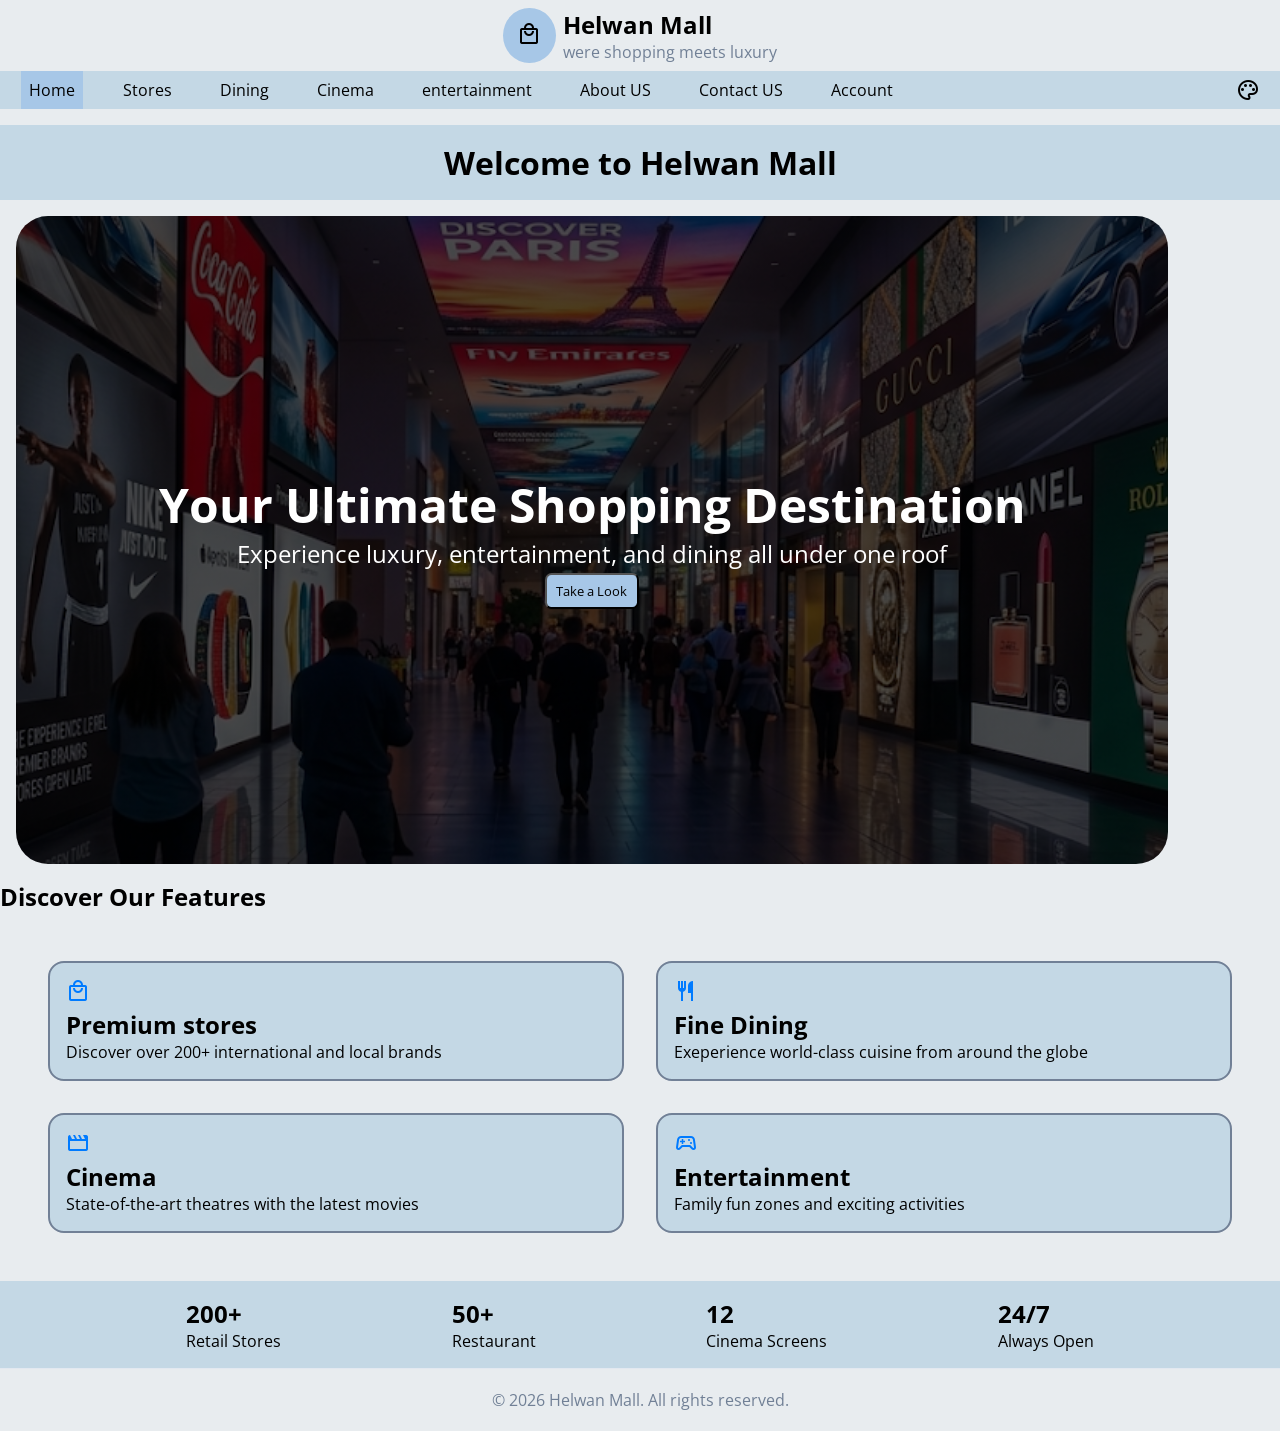
<file: index.html>
<!DOCTYPE html>
<html lang="en">
<head>
    <meta charset="UTF-8">
    <meta name="viewport" content="width=device-width, initial-scale=1.0">
    <title>Helwan Mall</title>
    <link rel="stylesheet" href="index.css">
    <link rel="stylesheet" href="global.css">
    <link rel="stylesheet" href="https://fonts.googleapis.com/css2?family=Material+Symbols+Outlined:opsz,wght,FILL,GRAD@20..48,100..700,0..1,-50..200" />
    <script src="global.js"></script>
</head>
<body>
        <div class="icon-bar">
            <i class="material-symbols-outlined">
                local_mall
            </i>
            <div class="icon-text">
            <h2>Helwan Mall</h2>
            <p>were shopping meets luxury</p>
            </div>   
        </div>
     
    <nav class="nav-container">
        <ul class="nav links">
            <li><a href="index.html" class="active">Home</a> </li>
            <li><a href="stores.html">Stores</a> </li>
            <li><a href="dining.html">Dining</a> </li>
            <li><a href="cinema.html">Cinema</a></li>
            <li><a href="entertainment.html">entertainment</a></li>
            <li><a href="aboutus.html">About US</a> </li>
            <li><a href="ContactUS.html">Contact US</a> </li>
            <li><a href="Account.html">Account</a> </li>
        </ul>
            <button id="theme-toggle" class="material-symbols-outlined">
                palette
            </button>
    </nav>
    <div class="welcome">
        <h1>Welcome to Helwan Mall</h1>
        <button class="close-btn" onclick="toggleNav()"><i class="material-symbols-outlined">menu</i></button>
    </div>
    <div class="img-container">
        <div class="img">
            <div class="img-text">
        <h1>Your Ultimate Shopping Destination</h1>
        <p>Experience luxury, entertainment, and dining all under one roof</p>
                <button class="btn"><a href="stores.html">Take a Look</a></button>
            </div>
        </div>
    </div>
    <h2 class="title">Discover Our Features</h2>
    <main class="grid-container">
        <div class="card">
            <i class="material-symbols-outlined">
                local_mall
            </i>
            <h2>Premium stores</h2>
            <p>Discover over 200+ international and local brands</p>
        </div>
        <div class="card">
            <i class="material-symbols-outlined">
                restaurant
            </i>
            <h2>Fine Dining</h2>
            <p>Exeperience world-class cuisine from around the globe</p>
        </div>
        <div class="card">
            <i class="material-symbols-outlined">
                movie
            </i>
            <h2>Cinema</h2>
            <p>State-of-the-art theatres with the latest movies</p>
        </div>
        <div class="card">
            <i class="material-symbols-outlined">
                sports_esports
            </i>
            <h2>Entertainment</h2>
            <p>Family fun zones and exciting activities</p>
        </div>

    </main>

    <div class="strip">
        <div class="sec">
            <h2>200+</h2>
            <p>Retail Stores</p>
        </div>
         <div class="sec">
            <h2>50+</h2>
            <p>Restaurant</p>
        </div>
         <div class="sec">
            <h2>12</h2>
            <p>Cinema Screens</p>
        </div>
         <div class="sec">
            <h2>24/7</h2>
            <p>Always Open</p>
        </div>
    </div>


    <footer class="light-only bottom-footer">
                <p>&copy; 2026 Helwan Mall. All rights reserved.</p>
            </footer>

</body>
</file>
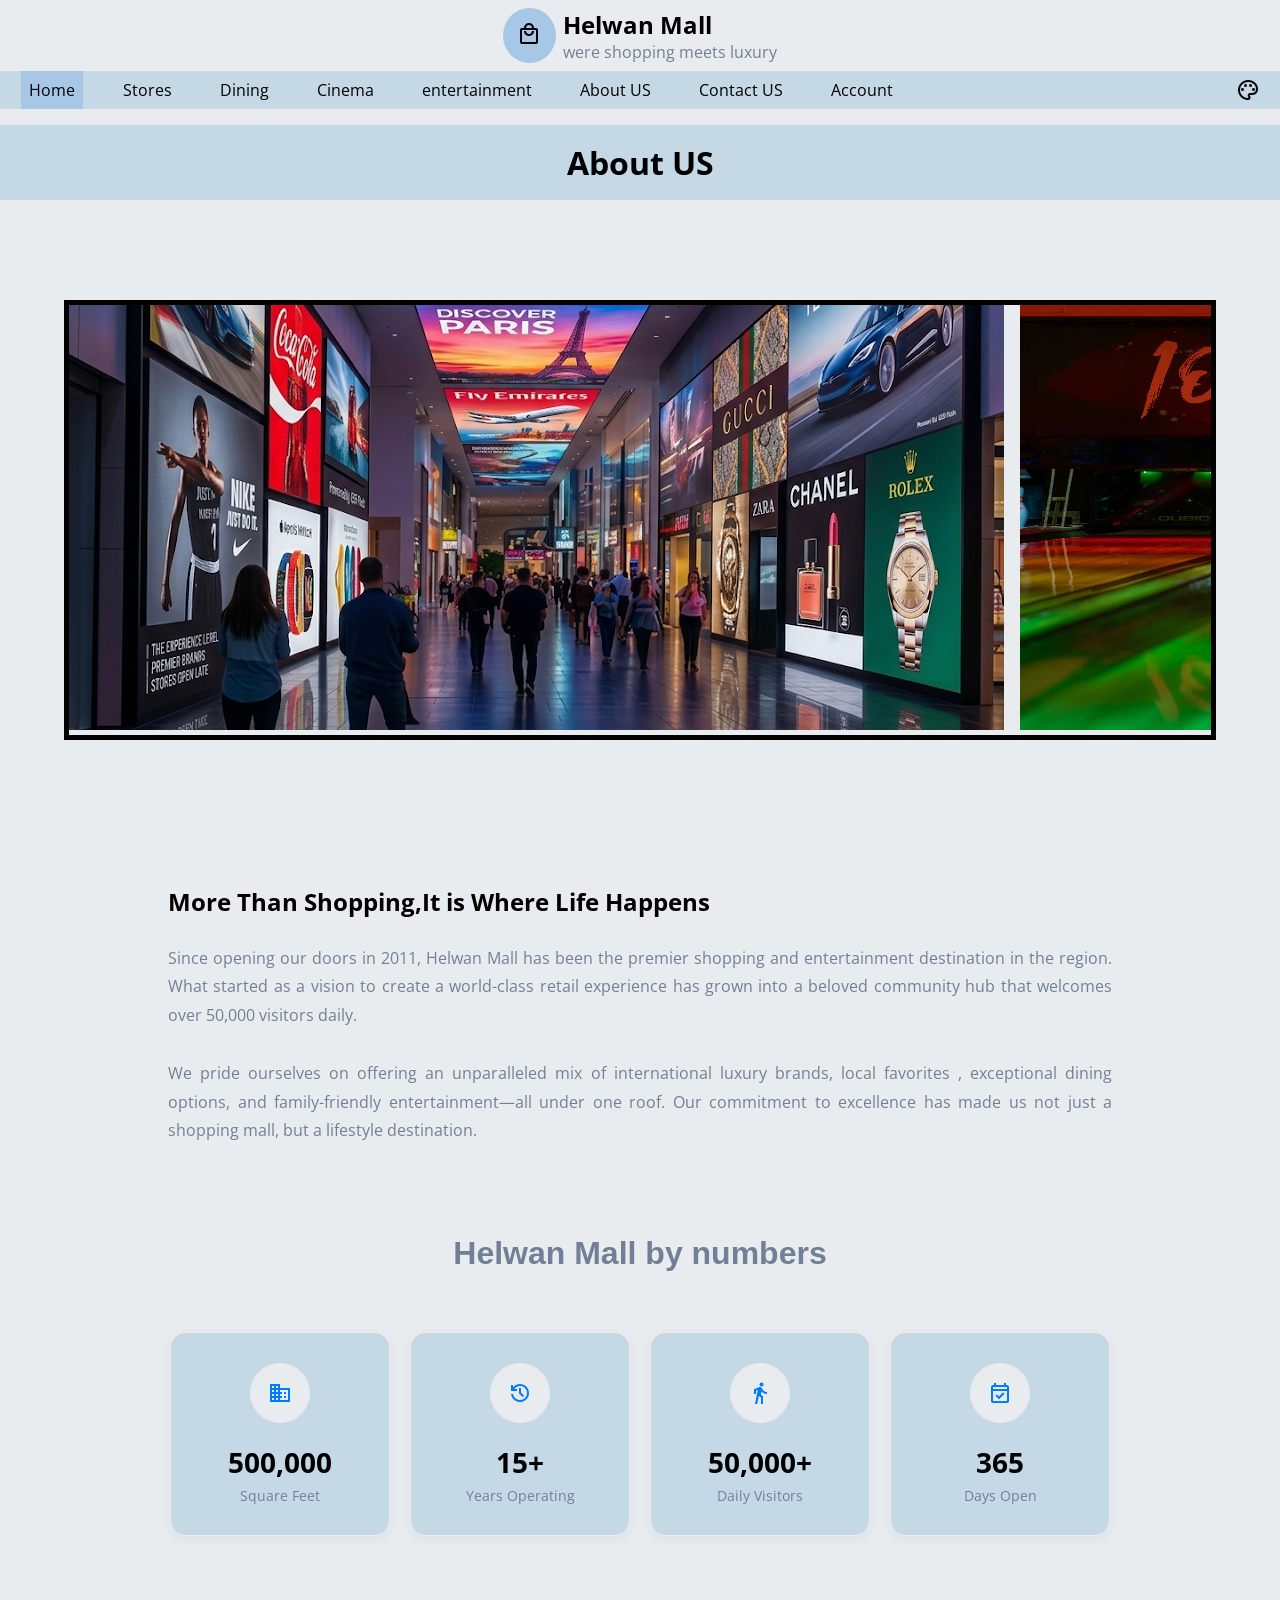
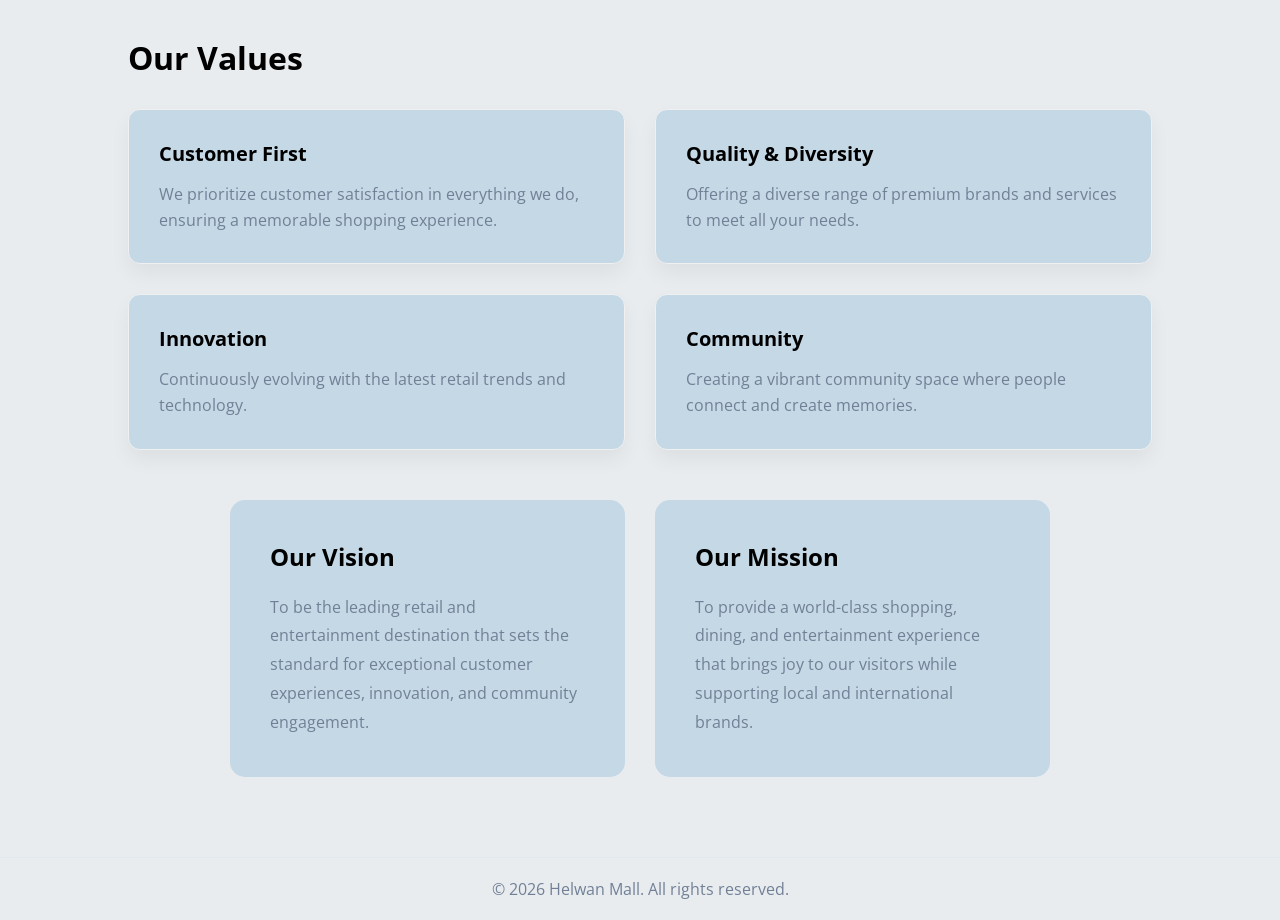
<file: aboutus.html>
<!DOCTYPE html>
<html lang="en">
<head>
    <meta charset="UTF-8">
    <meta name="viewport" content="width=device-width, initial-scale=1.0">
    <title>Helwan Mall</title>
    <link rel="stylesheet" href="aboutus.css">
    <link rel="stylesheet" href="global.css"> 
    <link rel="stylesheet" href="https://fonts.googleapis.com/css2?family=Material+Symbols+Outlined:opsz,wght,FILL,GRAD@20..48,100..700,0..1,-50..200" />
    <script src="global.js"></script>
</head>

<body>
        <div class="icon-bar">
            <i class="material-symbols-outlined">
                local_mall
            </i>
            <div class="icon-text">
            <h2>Helwan Mall</h2>
            <p>were shopping meets luxury</p>
            </div>   
        </div>
        
    <nav class="nav-container">
        <ul class="nav links">
            <li><a href="index.html" class="active">Home</a> </li>
            <li><a href="stores.html">Stores</a> </li>
            <li><a href="dining.html">Dining</a> </li>
            <li><a href="cinema.html">Cinema</a></li>
            <li><a href="entertainment.html">entertainment</a></li>
            <li><a href="aboutus.html">About US</a> </li>
            <li><a href="ContactUS.html">Contact US</a> </li>
            <li><a href="Account.html">Account</a> </li>
        </ul>
            <button id="theme-toggle" class="material-symbols-outlined">
                palette
            </button>
    </nav>
          <div class="welcome">
        <h1>About US</h1>
        <button class="close-btn" onclick="toggleNav()"><i class="material-symbols-outlined">menu</i></button>
    </div>

   <div class="carousel">
            
            <div class="group">
              <div class="slider"><img src="img1.png" ></div>
              <div class="slider"><img src="about2.jpg" ></div>
              <div class="slider"><img src="about3.jpg" ></div>
              <div class="slider"><img src="about4.jpg" ></div>
              <div class="slider"><img src="about5.jpg" ></div>
              <div class="slider"><img src="about6.jpg" ></div>
            </div>  
                
            <div aria-hidden class="group">
              <div class="slider"><img src="img1.png" ></div>
              <div class="slider"><img src="about2.jpg" ></div>
              <div class="slider"><img src="about3.jpg" ></div>
              <div class="slider"><img src="about4.jpg" ></div>
              <div class="slider"><img src="about5.jpg" ></div>
              <div class="slider"><img src="about6.jpg" ></div>
            </div>

        </div>

<div class="our_text">
    <h2>More Than Shopping,It is Where Life Happens</h2>
    <p>
    
        Since opening our doors in 2011, Helwan Mall has been the premier shopping and entertainment 
    destination in the region. What started as a vision to create a world-class retail experience has grown into 
    a beloved community hub that welcomes over 50,000 visitors daily.
    <br><br>
    We pride ourselves on offering an unparalleled mix of international luxury brands, local favorites
    , exceptional dining options, and family-friendly entertainment—all under one roof. Our commitment
     to excellence has made us not just a shopping mall, but a lifestyle destination. 
    
    </p>
</div>


<h2 class="numbers">Helwan Mall by numbers</h2>

<div class="stats-wrapper">

    <div class="stat-card">
        <div class="icon-circle blue-theme">
            <span class="material-symbols-outlined">
                domain
            </span>
        </div>
        <div class="stat-value">500,000</div>
        <div class="stat-label">Square Feet</div>
    </div>

    <div class="stat-card">
        <div class="icon-circle">
            <span class="material-symbols-outlined">
                history
            </span>
        </div>
        <div class="stat-value">15+</div>
        <div class="stat-label">Years Operating</div>
    </div>

    <div class="stat-card">
        <div class="icon-circle">
            <span class="material-symbols-outlined">
            directions_walk
            </span> 
        </div>
        <div class="stat-value">50,000+</div>
        <div class="stat-label">Daily Visitors</div>
    </div>

    <div class="stat-card">
        <div class="icon-circle">
            <span class="material-symbols-outlined">
        event_available
            </span> 
        </div>
        <div class="stat-value">365</div>
        <div class="stat-label">Days Open</div>
    </div>
</div>

<section class="values-section">
    <h2>Our Values</h2>
    
    <div class="values-grid">
        <div class="value-card">
            <h3>Customer First</h3>
            <p>We prioritize customer satisfaction in everything we do, ensuring a memorable shopping experience.</p>
        </div>
        <div class="value-card">
            <h3>Quality & Diversity</h3>
            <p>Offering a diverse range of premium brands and services to meet all your needs.</p>
        </div>
        <div class="value-card">
            <h3>Innovation</h3>
            <p>Continuously evolving with the latest retail trends and technology.</p>
        </div>
        <div class="value-card">
            <h3>Community</h3>
            <p>Creating a vibrant community space where people connect and create memories.</p>
        </div>
    </div>

   
    <div class="vision-mission-grid">
        <div class="info-card vision-bg">
            <h3>Our Vision</h3>
            <p>To be the leading retail and entertainment destination that sets the standard 
                for exceptional customer experiences, innovation, and community engagement.</p>
        </div>
        <div class="info-card mission-bg">
            <h3>Our Mission</h3>
            <p>To provide a world-class shopping, dining, and entertainment experience
             that brings joy to our visitors while supporting local and international brands.</p>
        </div>
    </div>
</section>


            <footer class="light-only bottom-footer">
                <p>&copy; 2026 Helwan Mall. All rights reserved.</p>
            </footer>

</body>
</html>
</file>
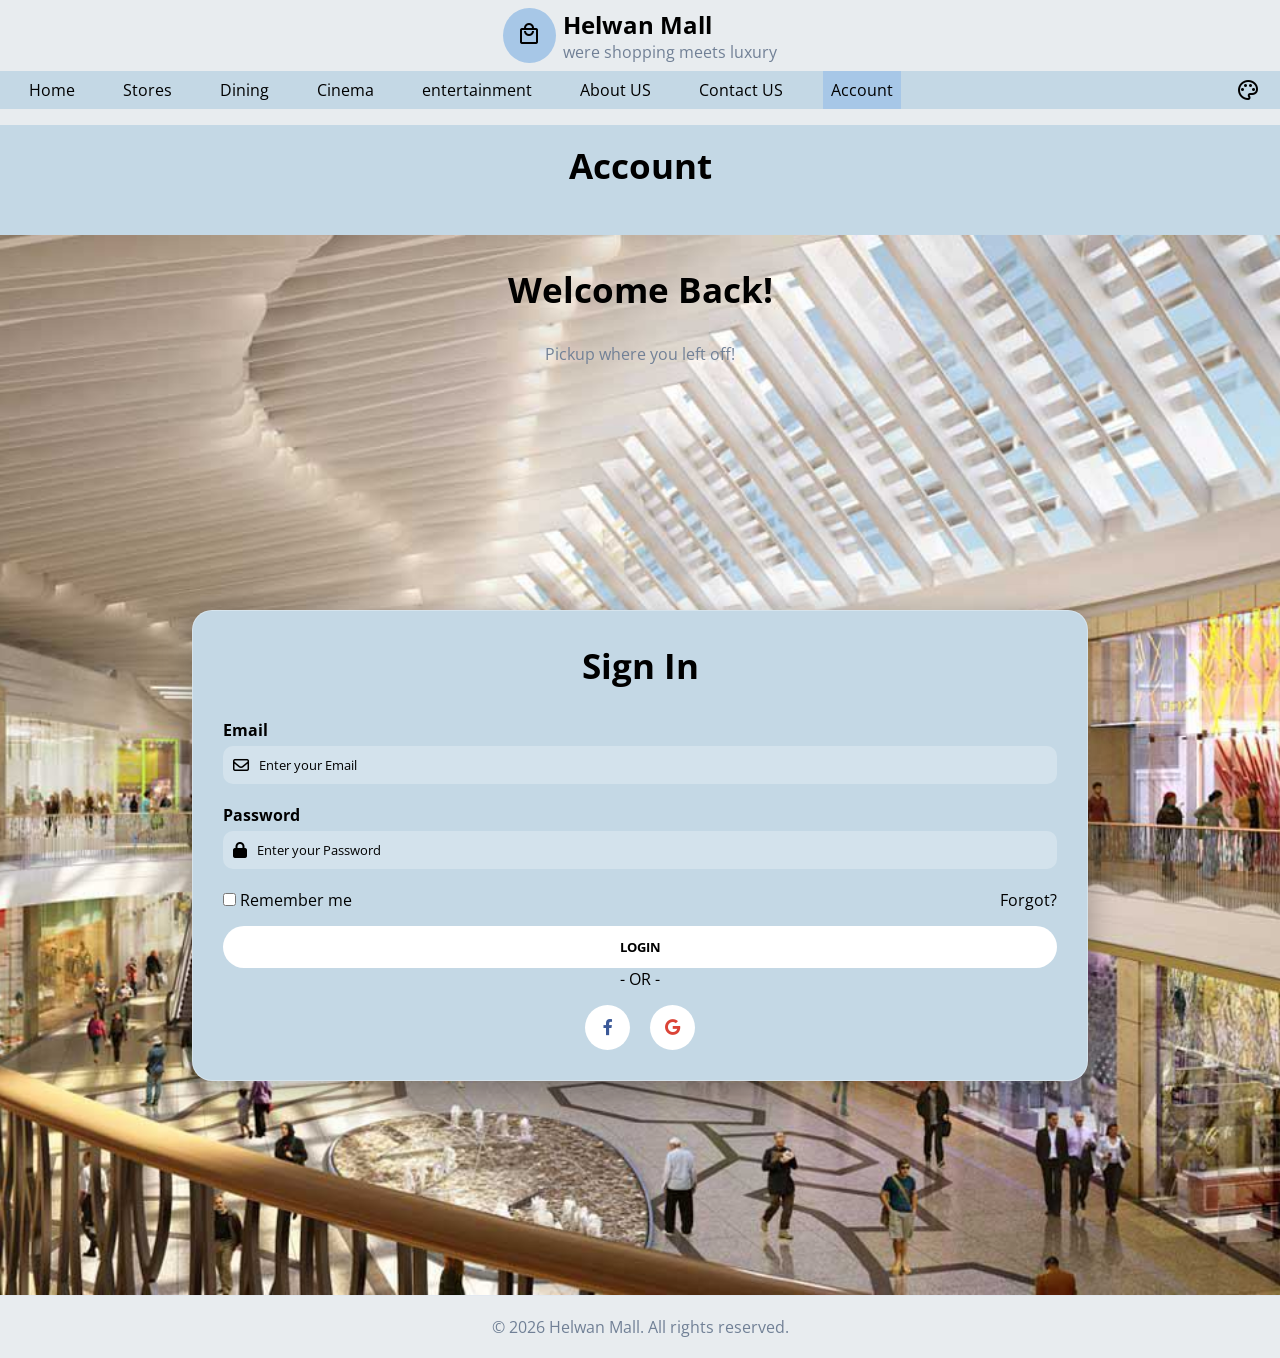
<file: Account.html>
<!DOCTYPE html>
<html lang="en">
<head>
    <meta charset="UTF-8">
    <meta name="viewport" content="width=device-width, initial-scale=1.0">
    <title>Helwan Mall</title>
    <link rel="stylesheet" href="account.css">
    <link rel="stylesheet" href="global.css">
    <link rel="stylesheet" href="https://fonts.googleapis.com/css2?family=Material+Symbols+Outlined:opsz,wght,FILL,GRAD@20..48,100..700,0..1,-50..200" />
    <script src="global.js"></script>
    
    <link rel="stylesheet" href="https://cdnjs.cloudflare.com/ajax/libs/font-awesome/6.0.0/css/all.min.css">
</head>
<body>
        <div class="icon-bar">
            <i class="material-symbols-outlined">
                local_mall
            </i>
            <div class="icon-text">
            <h2>Helwan Mall</h2>
            <p>were shopping meets luxury</p>
            </div>
        </div>
    <button class="close-btn" onclick="toggleNav()"><i class="material-symbols-outlined">menu</i></button>    
    <nav class="nav-container">
        <ul class="nav links">
            <li><a href="index.html" >Home</a> </li>
            <li><a href="stores.html">Stores</a> </li>
            <li><a href="dining.html">Dining</a> </li>
            <li><a href="cinema.html">Cinema</a></li>
            <li><a href="entertainment.html">entertainment</a></li>
            <li><a href="aboutus.html">About US</a> </li>
            <li><a href="ContactUS.html">Contact US</a> </li>
            <li><a href="Account.html"class="active">Account</a> </li>
        </ul>
            <button id="theme-toggle" class="material-symbols-outlined">
                palette
            </button>
    </nav>
      <div class="welcome">
        <h1>Account</h1>
        <button class="close-btn" onclick="toggleNav()"><i class="material-symbols-outlined">menu</i></button>
    </div>
    <main>
     <div class="main-wrapper">

    <div class="welcome-section">
        <h1>Welcome Back!</h1>
        <p>Pickup where you left off!</p>
    </div>

    <div class="div">
        <div class="login-container">

            <h1>Sign In</h1>

            <form>

                <div class="input-group">
                    <label>Email</label>
                    <div class="input-box">
                        <i class="fa-regular fa-envelope"></i>
                        <input type="email" placeholder="Enter your Email">
                    </div>
                </div>

                <div class="input-group">
                    <label>Password</label>
                    <div class="input-box">
                        <i class="fa-solid fa-lock"></i>
                        <input type="password" placeholder="Enter your Password">
                    </div>
                </div>

                <div class="extra-options">
                    <label><input type="checkbox"> Remember me</label>
                    <a href="#" class="forgot-pass">Forgot?</a>
                </div>

                <button class="login-btn">LOGIN</button>

            </form>

            <p>- OR -</p>

            <div class="social-icons">
                <a href="#" class="icon facebook"><i class="fa-brands fa-facebook-f"></i></a>
                <a href="#" class="icon google"><i class="fa-brands fa-google"></i></a>
            </div>

        </div>
    </div>

</div>

    <footer class="light-only bottom-footer">
                <p>&copy; 2026 Helwan Mall. All rights reserved.</p>
            </footer>
    <script src="account.js"></script>



</body>
</html>
</file>
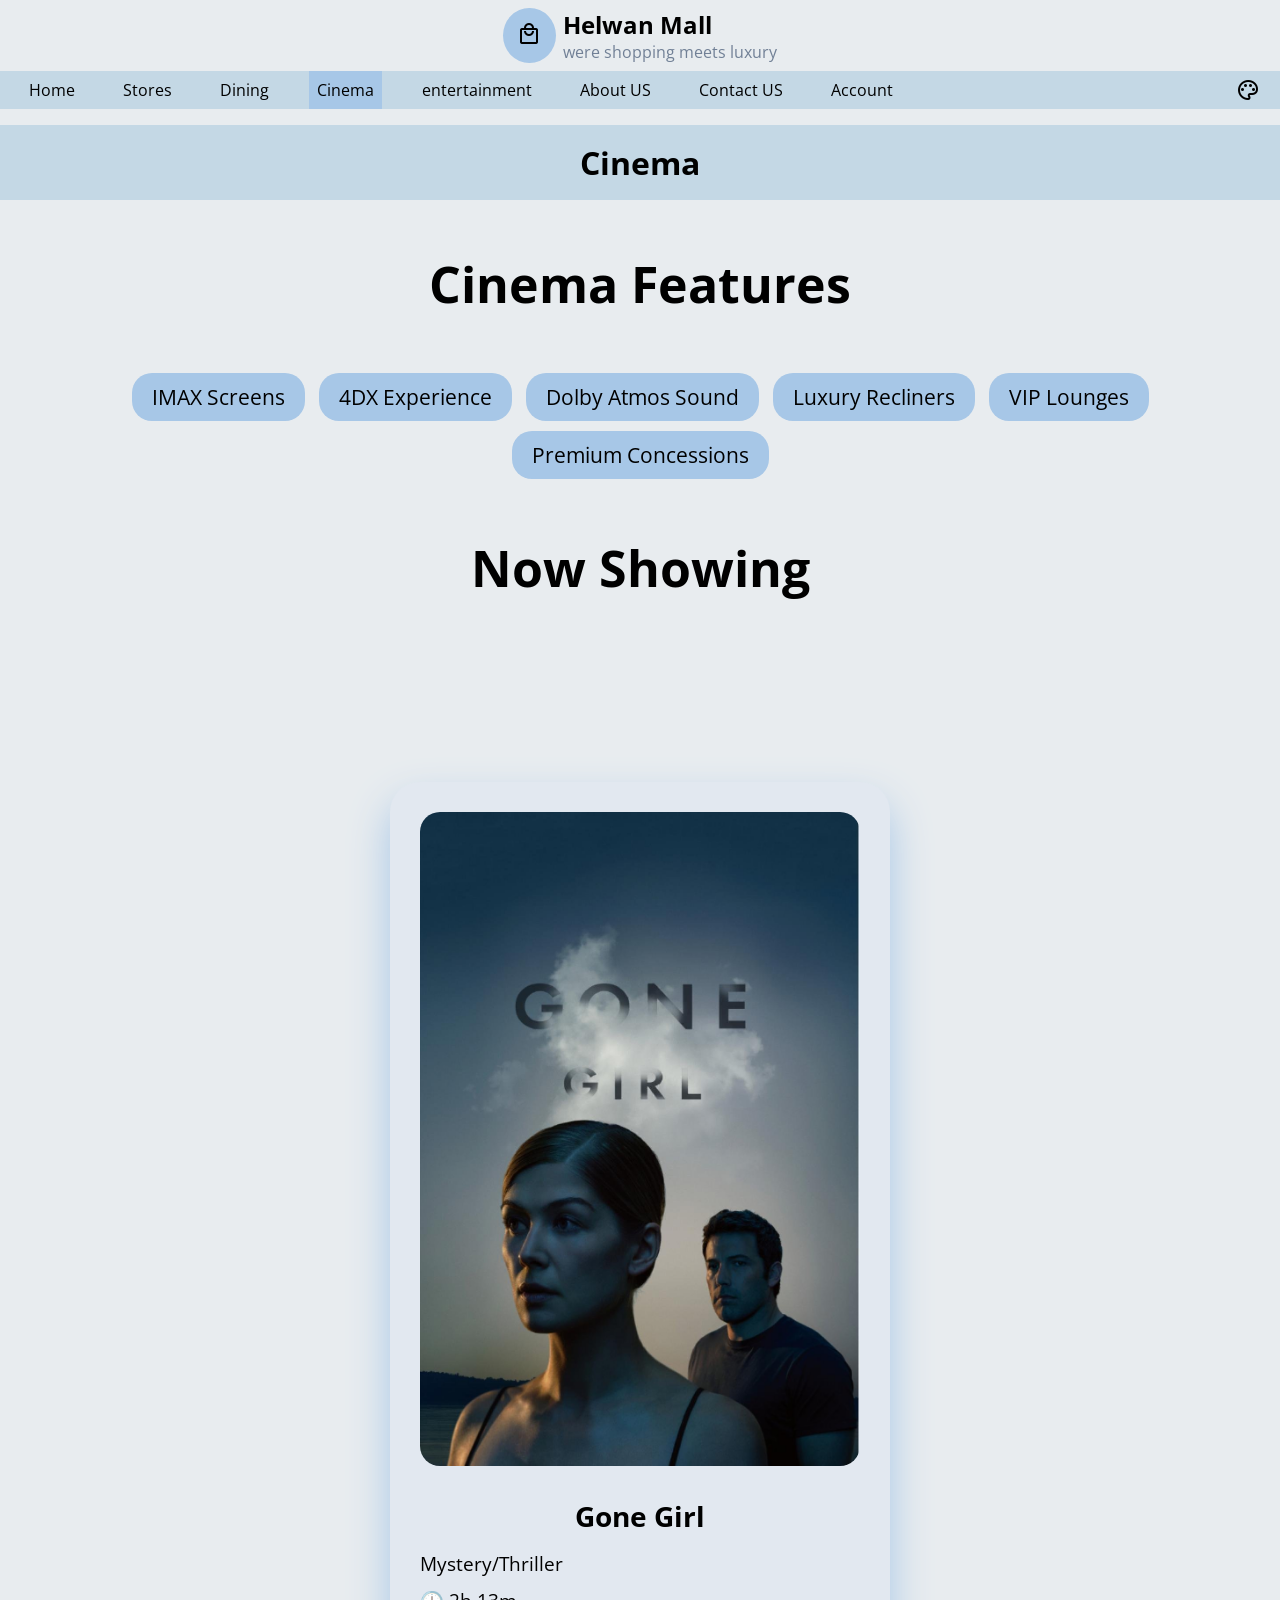
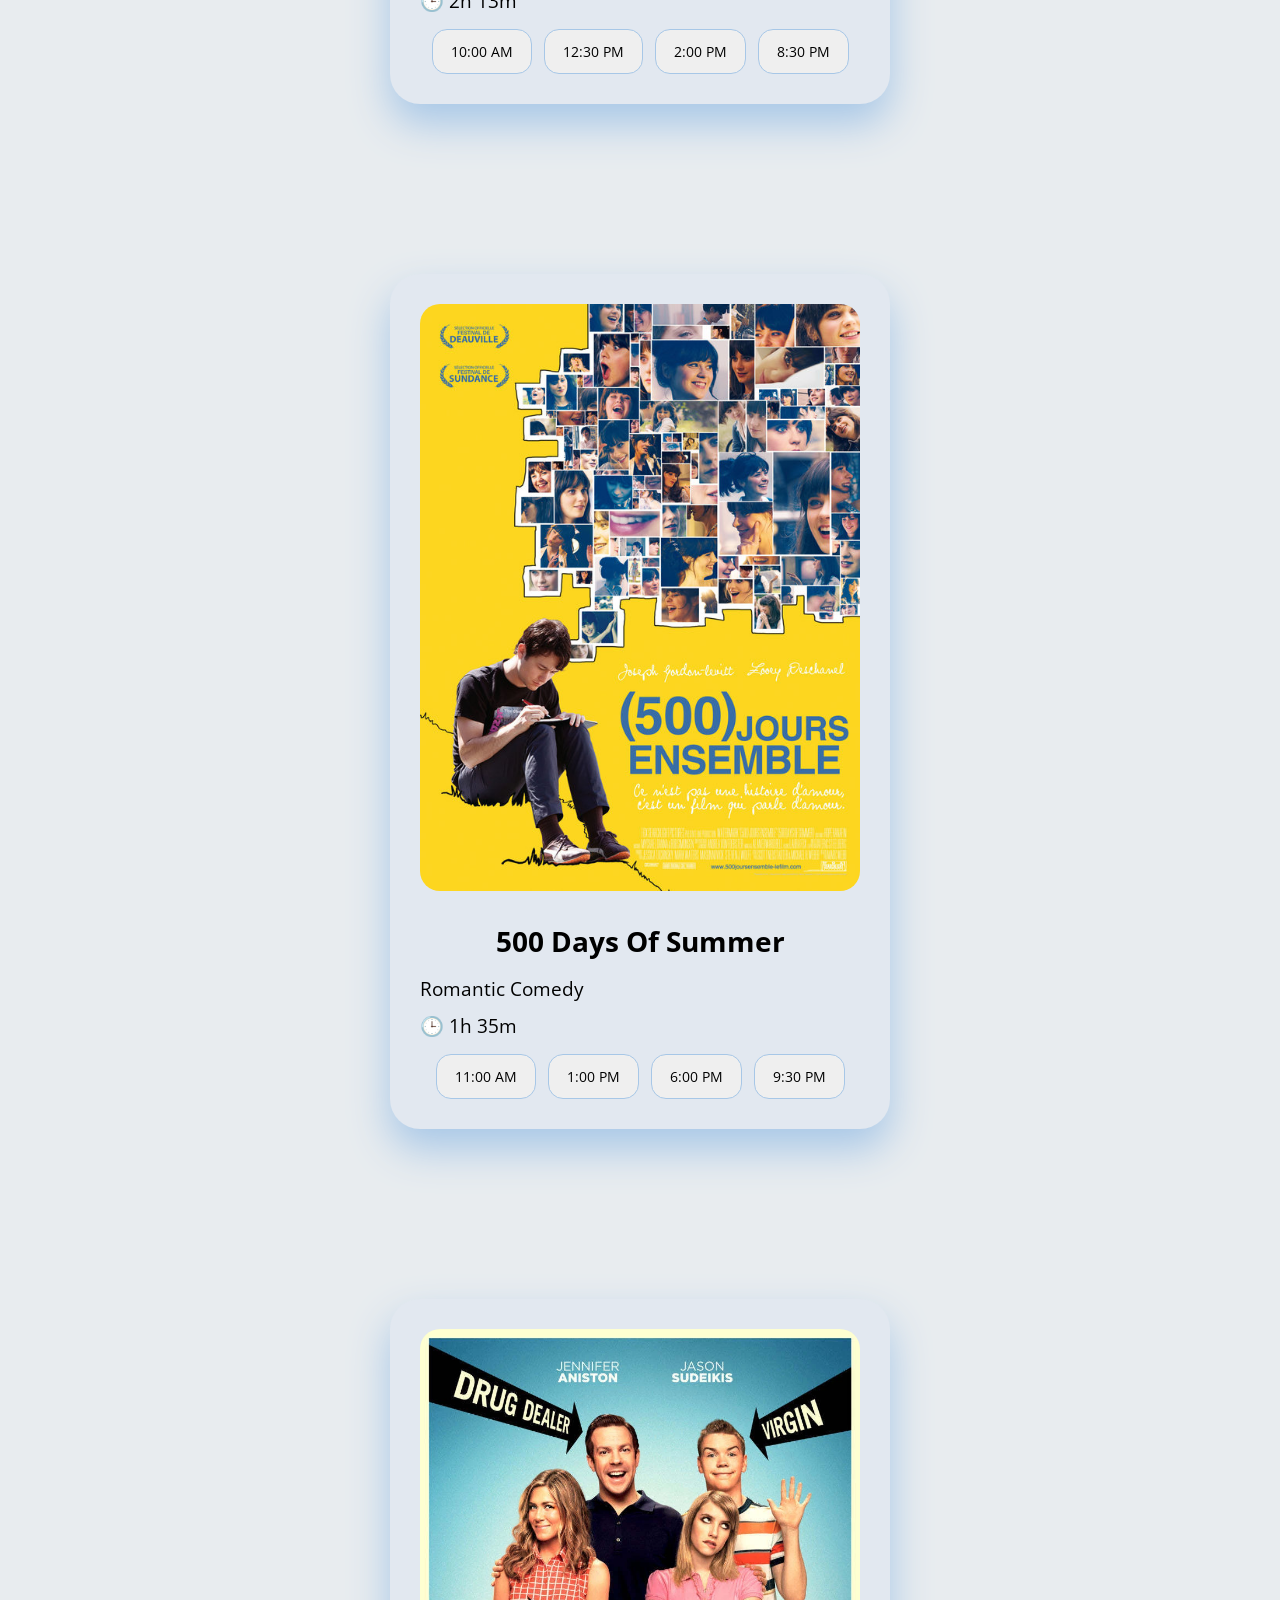
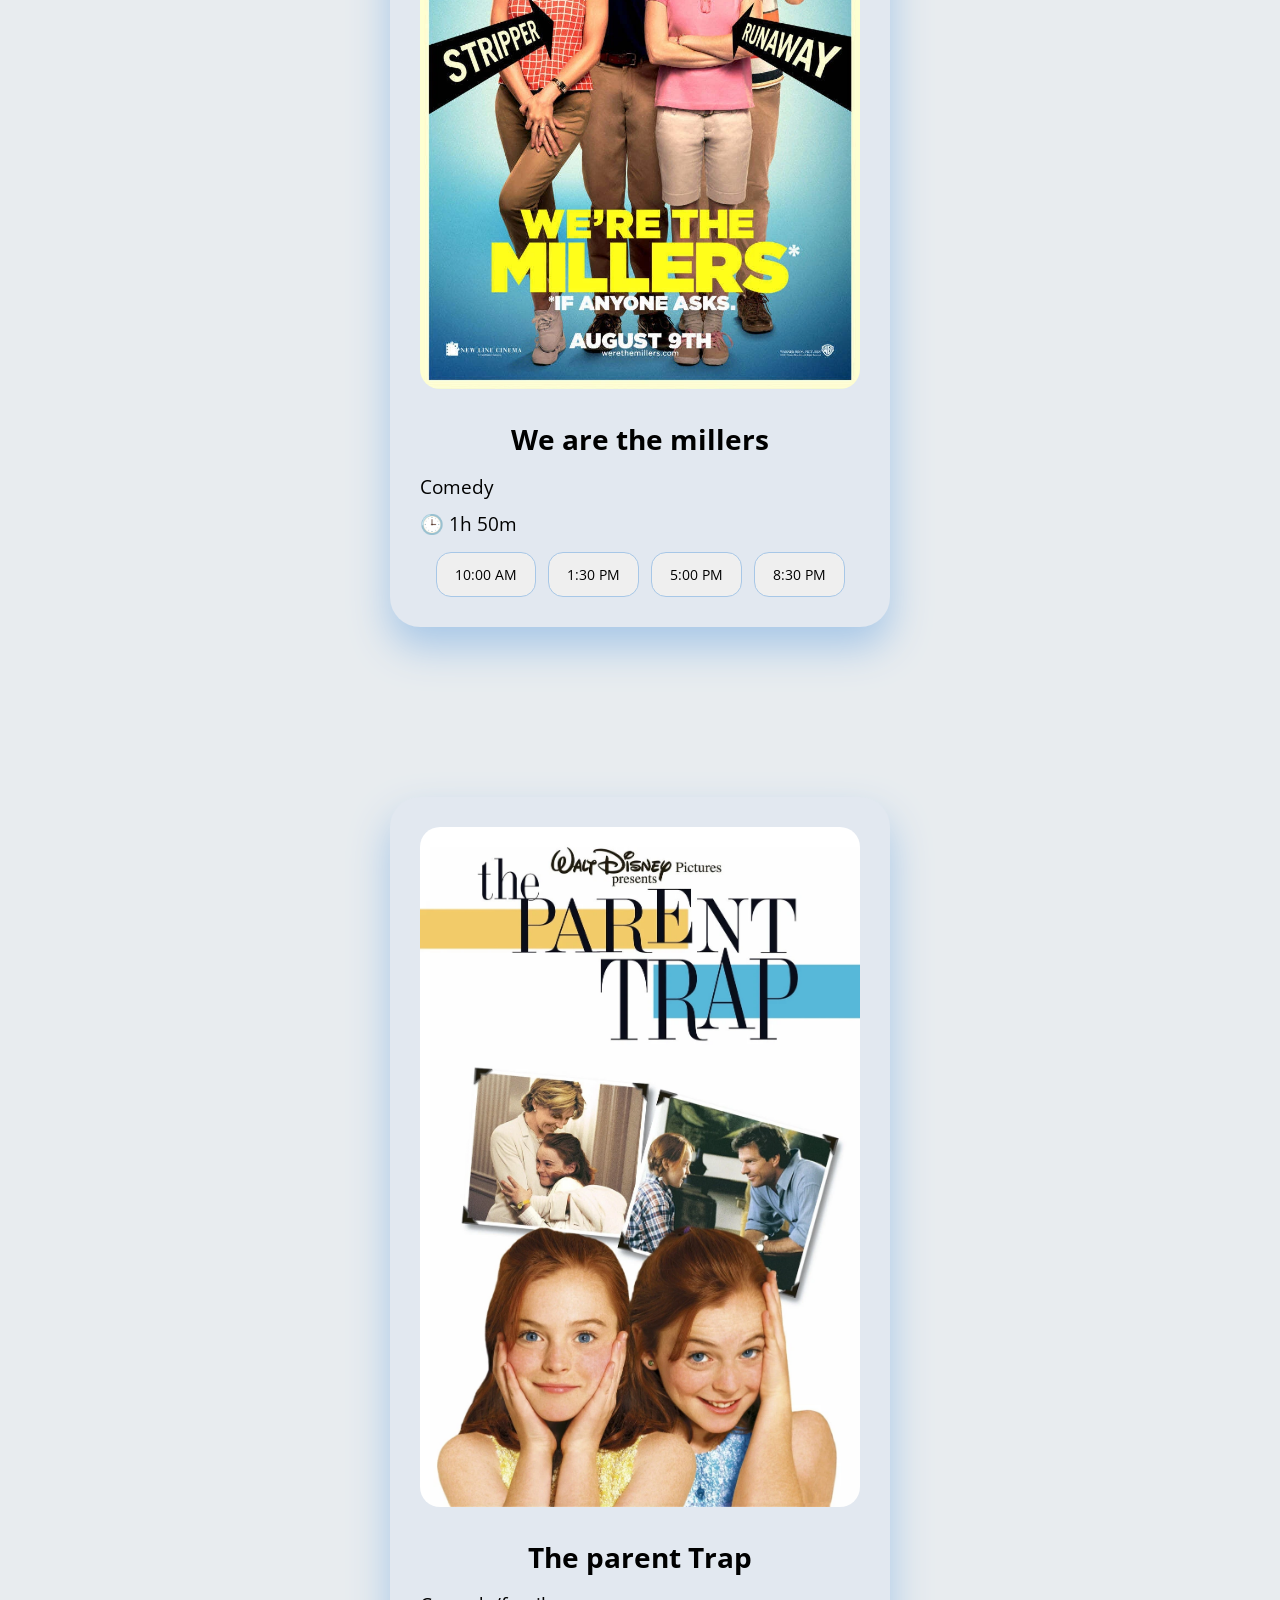
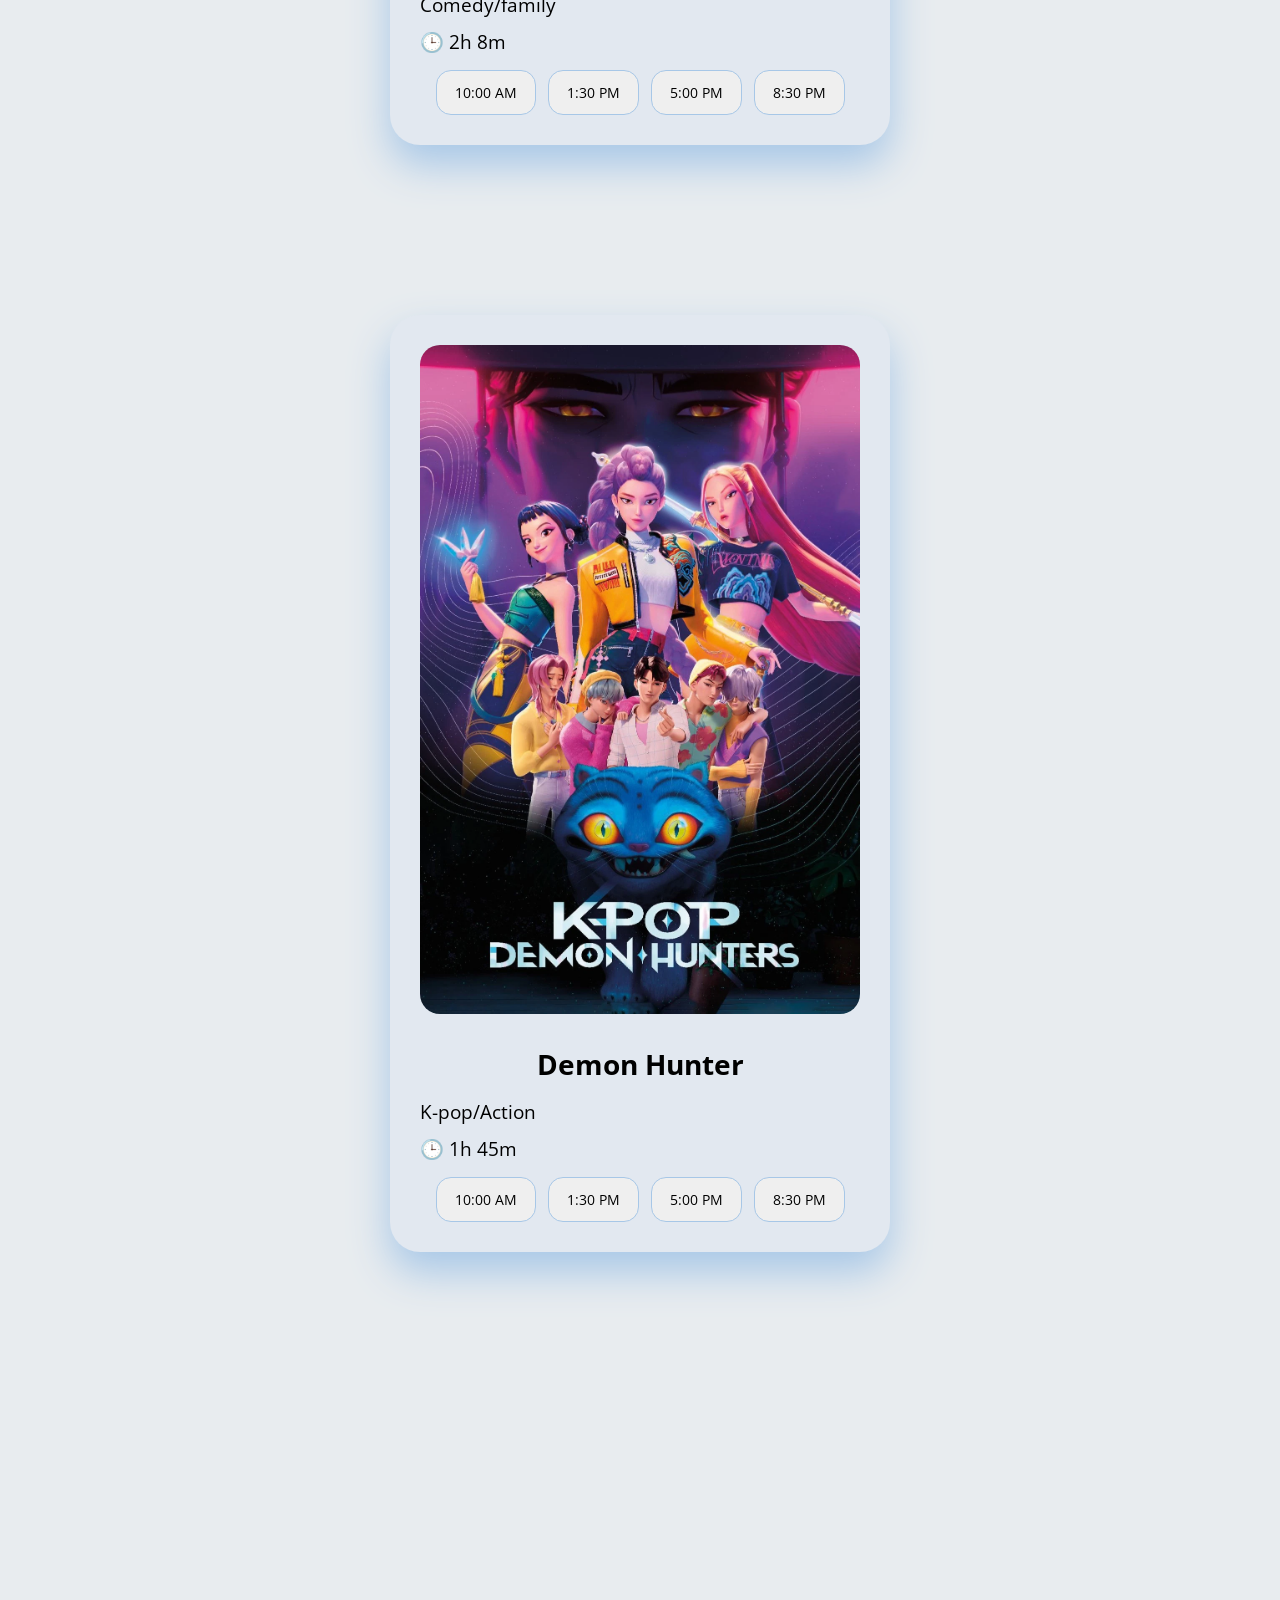
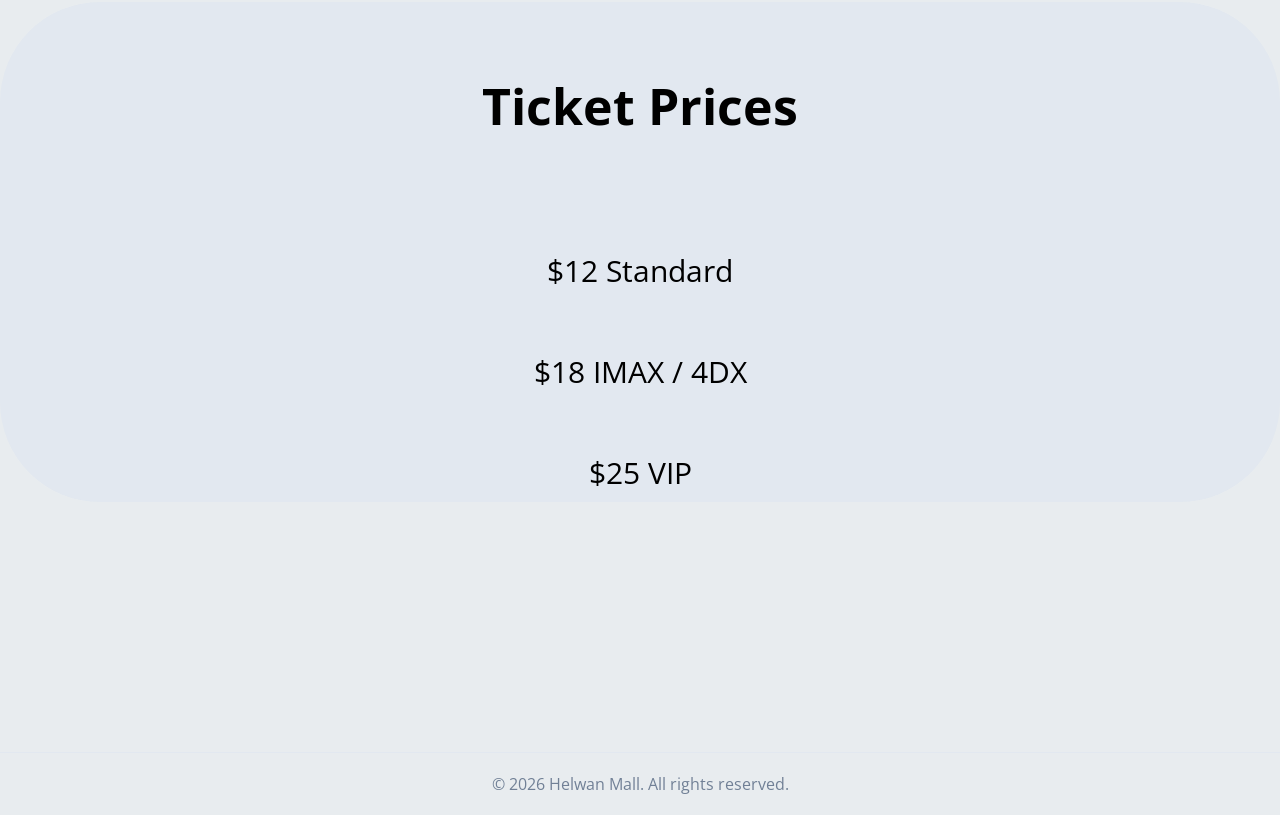
<file: cinema.html>
<!DOCTYPE html>
<html lang="en">
<head>
    <meta charset="UTF-8">
    <meta name="viewport" content="width=device-width, initial-scale=1.0">
    <title>Helwan Mall</title>
    <link rel="stylesheet" href="index.css">
    <link rel="stylesheet" href="global.css">
    <link rel="stylesheet" href="cinema.css">
    <link rel="stylesheet" href="https://fonts.googleapis.com/css2?family=Material+Symbols+Outlined:opsz,wght,FILL,GRAD@20..48,100..700,0..1,-50..200" />
    <script src="global.js"></script>
    <script src="cinema.js"></script>
</head>
<body>
        <div class="icon-bar">
            <i class="material-symbols-outlined">
                local_mall
            </i>
            <div class="icon-text">
            <h2>Helwan Mall</h2>
            <p>were shopping meets luxury</p>
            </div>   
        </div>
     
    <nav class="nav-container">
        <ul class="nav links">
            <li><a href="index.html" >Home</a> </li>
            <li><a href="stores.html">Stores</a> </li>
            <li><a href="dining.html">Dining</a> </li>
            <li><a href="cinema.html"class="active">Cinema</a></li>
            <li><a href="entertainment.html">entertainment</a></li>
            <li><a href="aboutus.html">About US</a> </li>
            <li><a href="ContactUS.html">Contact US</a> </li>
            <li><a href="Account.html">Account</a> </li>
        </ul>
            <button id="theme-toggle" class="material-symbols-outlined">
                palette
            </button>
    </nav>
    <div class="welcome">
        <h1>Cinema</h1>
        <button class="close-btn" onclick="toggleNav()"><i class="material-symbols-outlined">menu</i></button>
    </div>
    <main>


        <section>
            <h2 class="section-title">Cinema Features</h2>
            <div class="features-tags">
                <span class="tag">IMAX Screens</span>
                <span class="tag">4DX Experience</span>
                <span class="tag">Dolby Atmos Sound</span>
                <span class="tag">Luxury Recliners</span>
                <span class="tag">VIP Lounges</span>
                <span class="tag">Premium Concessions</span>
            </div>
        </section>

        <section>
            <h2 class="section-title">Now Showing</h2>
            <div class="movies-section">
                <div class="movie-card">
                    <img src="film1.jpg" alt="poster film gone girl" class="movie-poster">
                    <div class="info">
                        <h3 class="name">Gone Girl</h3>
                        <div class="details">
                            <span>Mystery/Thriller</span>
                            <span>🕒 2h 13m</span>
                        </div>
                            <div class="showtimes">
                                <button>10:00 AM</button>
                                <button>12:30 PM</button>
                                <button>2:00 PM</button>
                                <button>8:30 PM</button>
                            </div>
                    </div>
                </div>

                <div class="movie-card">
                    <img src="film2.jpg" alt="poster film 500 Days Of Summer" class="movie-poster">
                    <div class="info">
                        <h3 class="name">500 Days Of Summer</h3>
                        <div class="details">
                            <span>Romantic Comedy</span>
                            <span>🕒 1h 35m</span>
                        </div>
                            <div class="showtimes">
                                <button>11:00 AM</button>
                                <button>1:00 PM</button>
                                <button>6:00 PM</button>
                                <button>9:30 PM</button>
                            </div>
                    </div>
                </div>
                <div class="movie-card">
                    <img src="film3.jpg" alt="poster film We are the millers" class="movie-poster">
                    <div class="info">
                        <h3 class="name">We are the millers</h3>
                        <div class="details">
                            <span>Comedy</span>
                            <span>🕒 1h 50m</span>
                        </div>
                            <div class="showtimes">
                                <button>10:00 AM</button>
                                <button>1:30 PM</button>
                                <button>5:00 PM</button>
                                <button>8:30 PM</button>
                            </div>
                    </div>
                </div>
                <div class="movie-card">
                    <img src="film4.jpg" alt="poster film The parent Trap" class="movie-poster">
                    <div class="info" >
                        <h3 class="name">The parent Trap</h3>
                        <div class="details">
                            <span>Comedy/family</span>
                            <span>🕒 2h 8m</span>
                        </div>
                            <div class="showtimes">
                                <button>10:00 AM</button>
                                <button>1:30 PM</button>
                                <button>5:00 PM</button>
                                <button>8:30 PM</button>
                            </div>
                    </div>
                </div>
                <div class="movie-card">
                    <img src="film5.jpg" alt="poster film Demon Hunter" class="movie-poster">
                    <div class="info" >
                        <h3 class="name" >Demon Hunter</h3>
                        <div class="details">
                            <span>K-pop/Action</span>
                            <span>🕒 1h 45m</span>
                        </div>
                            <div class="showtimes">
                                <button>10:00 AM</button>
                                <button>1:30 PM</button>
                                <button>5:00 PM</button>
                                <button>8:30 PM</button>
                            </div>
                    </div>
                </div>
        </section>
        <section>
            <div class="pricing-grid">
                <h2 class="section-title">Ticket Prices</h2>
                <div>
                    <p class="price-value">$12 Standard</p>
                    <p class="price-value">$18 IMAX / 4DX</p>
                    <p class="price-value">$25 VIP </p>
                </div>    
            </div>
        </section>
    </main>
    <footer class="light-only bottom-footer">
                <p>&copy; 2026 Helwan Mall. All rights reserved.</p>
            </footer>

</body>
</file>
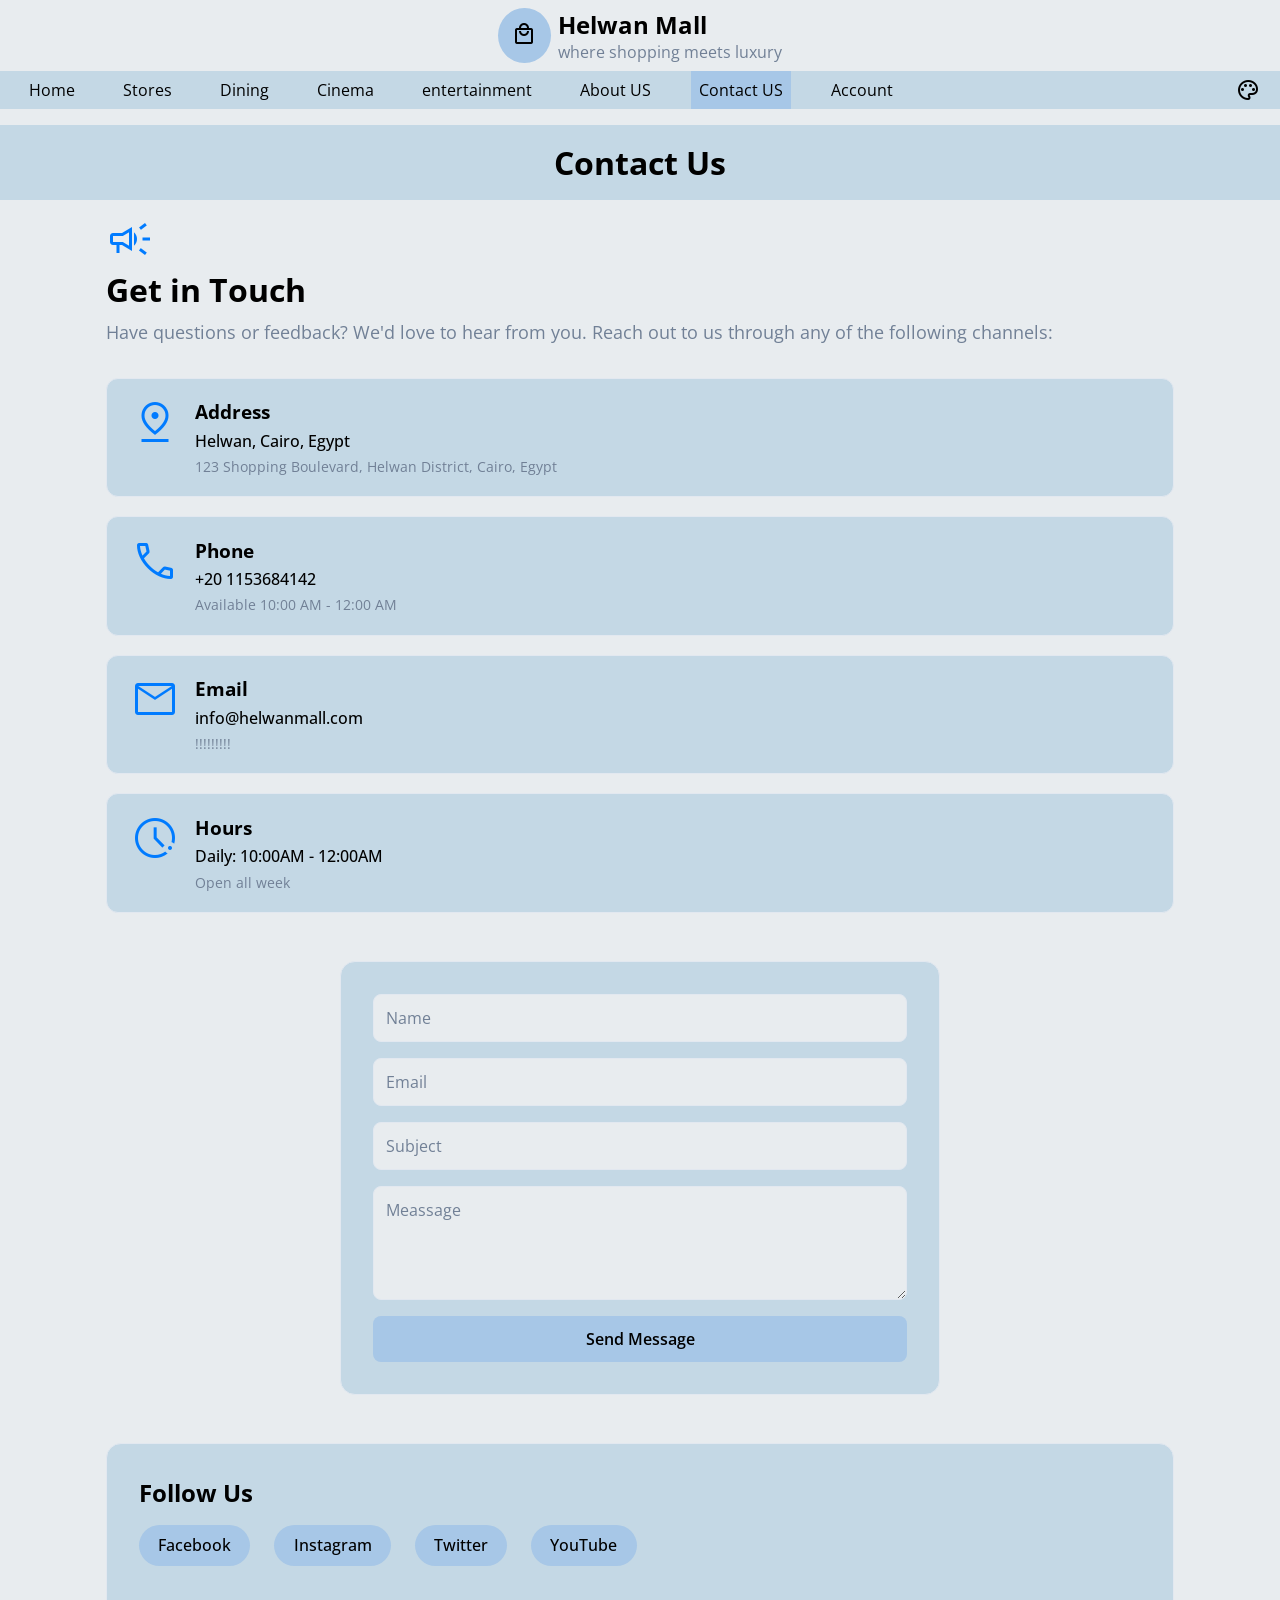
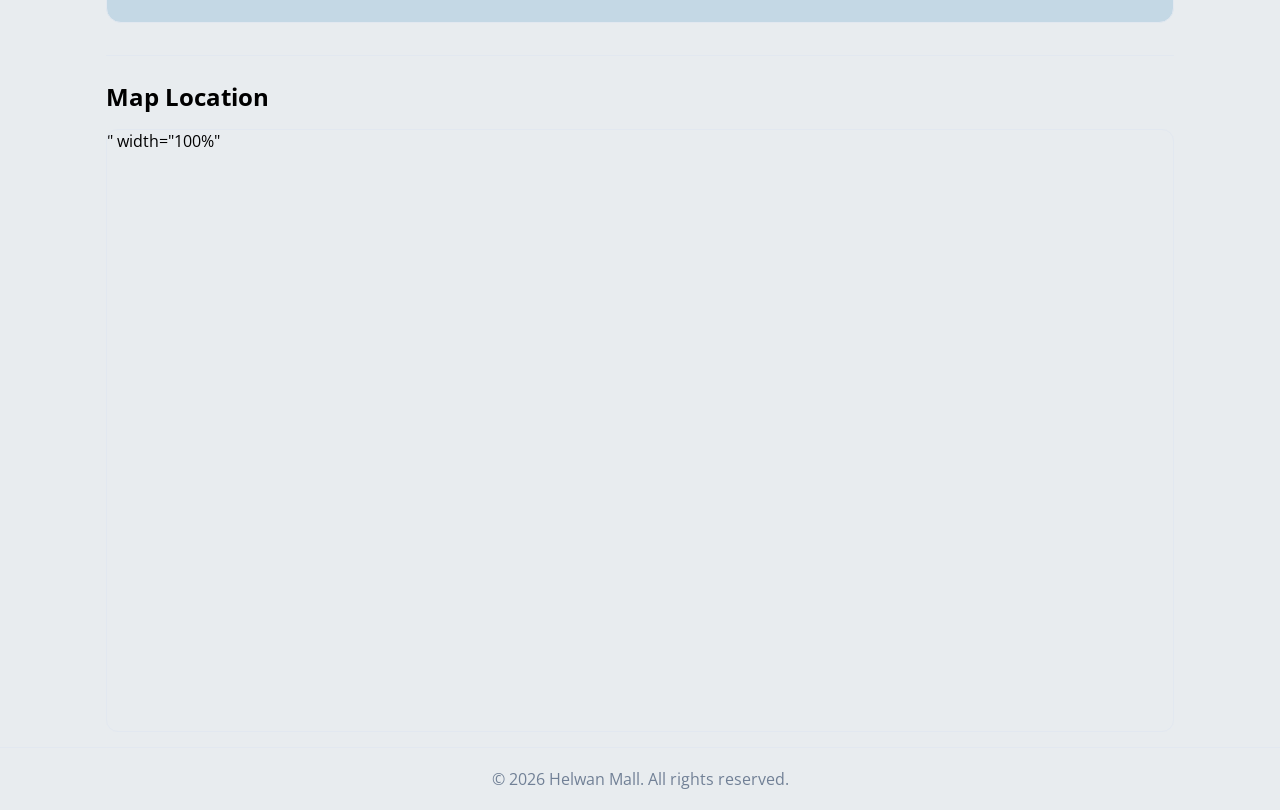
<file: ContactUS.html>
<!doctype html>
<html lang="en">
  <head>
    <meta charset="UTF-8" />
    <meta name="viewport" content="width=device-width, initial-scale=1.0" />
    <title>Helwan Mall</title>
    <link rel="stylesheet" href="index.css" />
    <link rel="stylesheet" href="global.css" />
    <link
      rel="stylesheet"
      href="https://fonts.googleapis.com/css2?family=Material+Symbols+Outlined:opsz,wght,FILL,GRAD@20..48,100..700,0..1,-50..200"
    />
    <script src="global.js" defer></script>
       <script src="contactus.js" defer></script>
    <link rel="stylesheet" href="contactus.css" />
  </head>
  <body>
    <div class="icon-bar">
      <i class="material-symbols-outlined"> local_mall </i>
      <div class="icon-text">
        <h2>Helwan Mall</h2>
        <p>where shopping meets luxury</p>
      </div>
    </div>

    <nav class="nav-container">
      <ul class="nav links">
        <li><a href="index.html">Home</a></li>
        <li><a href="stores.html">Stores</a></li>
        <li><a href="dining.html">Dining</a></li>
        <li><a href="cinema.html">Cinema</a></li>
        <li><a href="entertainment.html">entertainment</a></li>
        <li><a href="aboutus.html">About US</a></li>
        <li><a href="ContactUS.html" class="active">Contact US</a></li>
        <li><a href="Account.html">Account</a></li>
      </ul>
      <button id="theme-toggle" class="material-symbols-outlined">
        palette
      </button>
    </nav>
    <div class="welcome">
      <h1>Contact Us</h1>
      <button class="close-btn" onclick="toggleNav()">
        <i class="material-symbols-outlined">menu</i>
      </button>
    </div>

    <main class="contact-page">
      <div class="contact-header">
        <i class="material-symbols-outlined icon-circle">
            campaign
            </i> 
        <h1>Get in Touch 
        </h1>
        <p>
          Have questions or feedback? We'd love to hear from you. Reach out to
          us through any of the following channels:
        </p>
      </div>
      <div class="contact-info-vertical">
        <div class="info-box">
          <i class="material-symbols-outlined icon-circle">
            pin_drop
            </i> 
          <div class="info-content">
            <h3>Address</h3>
            <p>Helwan, Cairo, Egypt </p>
            <span class="info-detail">123 Shopping Boulevard, Helwan District, Cairo, Egypt</span>
          </div>
        </div>

        <div class="info-box">
          <i class="material-symbols-outlined icon-circle">
            phone
            </i> 
          <div class="info-content">
            <h3>Phone</h3>
            <p>+20 1153684142</p>
            <span class="info-detail">Available 10:00 AM - 12:00 AM</span>
          </div>
        </div>

        <div class="info-box">
          <i class="material-symbols-outlined icon-circle">
            email
            </i> 
          <div class="info-content">
            <h3>Email</h3>
            <p>info@helwanmall.com</p>
            <span class="info-detail">!!!!!!!!!</span>
          </div>
        </div>

        <div class="info-box">
          <i class="material-symbols-outlined icon-circle">
            pace
            </i> 
          <div class="info-content">
            <h3>Hours</h3>
            <p>Daily: 10:00AM - 12:00AM</p>
            <span class="info-detail">Open all week</span>
          </div>
        </div>
      </div>
      <div class="Form">
        <form id="contact-form" class="contact-form">
          <input type="text" id="name" placeholder="Name" required />
          <input type="email" id="email" placeholder="Email" required />
          <input type="text" id="subject" placeholder="Subject" />
          <textarea id="message" rows="4" placeholder="Meassage"></textarea>
          <button class="btn" type="submit">Send Message</button>
        </form>
        <div id="formMessage" style="display: none;">Thank You!</div>
      </div>

    <div class="social-map">
      <div class="follow-us">
        <h3>Follow Us</h3>
        <div class="social-icons">
          <a href="#">Facebook</a>
          <a href="#">Instagram</a>
          <a href="#">Twitter</a>
          <a href="#">YouTube</a>
        </div>
      </div>
     
    </div>
 <div class="map-location">
  <h3>Map Location</h3>
  <div class="map-embed">
  <iframe src="https://www.google.com/maps/embed?pb=!1m18!1m12!1m3!1d3459.901418007224!2d31.320870817337152!3d29.867116762542153!2m3!1f0!2f0!3f0!3m2!1i1024!2i768!4f13.1!3m3!1m2!1s0x145836f330ddc2ef%3A0x95dc351a76b8b942!2z2KfZhNmF2LHZg9iyINin2YTYqtis2KfYsdmK2Iwg2KzYp9mF2LnYqSDYrdmE2YjYp9mG!5e0!3m2!1sar!2seg!4v1777398097460!5m2!1sar!2seg" width="600" height="450" style="border:0;" allowfullscreen="" loading="lazy" referrerpolicy="no-referrer-when-downgrade"></iframe>"    width="100%"
   
  </div>
</div>
    </main>

    <footer class="light-only bottom-footer">
      <p>&copy; 2026 Helwan Mall. All rights reserved.</p>
    </footer>
  </body>
</html>
</file>
<file: index.css>
.img{
    width: 100%;
    aspect-ratio: 16 / 9;
    height: auto;
    position: relative;
    display: flex;
    align-items: center;
    justify-content: center;
}

.img::before{
    content: "";
    position: absolute;
    width: 100%;           
    height: 100%;
    background: linear-gradient(rgba(0, 0, 0, 0.7), rgba(0, 0, 0, 0.7)), 
              url('img1.png');
    background-size: cover;
    background-repeat: no-repeat;
    background-position: center;
    align-self: center;
    justify-self: center;
    border-radius: 2em;
    z-index: -1;
}

.img-container{
        align-self: center;
        justify-self: center;
        margin: 1em;
        width: 90%;
        height: auto;
        position: relative;
        background-repeat: no-repeat;
}


.img-text{
    padding: 1em;
    color: white;
    font-size: 1.5em;
    text-align: center;
    
}
.btn{
    border-radius: 0.5em;
    padding: .5em;
    background-color: var(--primary-blue);
    width: 7em;
    transition: 0.3s;
}
.btn a{
    text-decoration: none;
    color: var(--text-main);
}
.title{
    display: block;
    align-self: center;
    justify-self: center;
}

.grid-container{
    display: grid;
    grid-template-columns: 1fr 1fr;
    padding: 1em;
    margin: 1em;
}
.card{
    padding: 1em;
    margin: 1em;
    border-style: solid;
    border-color: var(--text-muted);
    border-width: 2px ;
    border-radius: 1em;
    background-color: var(--card-bg);
    transition: 0.3s;
    
}
.strip{
    margin-top: 1em;
    padding: 1em;
    display: flex;
    flex-direction: row;
    background-color: var(--card-bg);
    justify-content: space-evenly;
}
.sec{
    transition: 0.3s;
}
[data-theme="dark"] .title ,.card ,.sec{
    color: var(--text-main);
    
}
[data-theme="dark"] .card ,.sec{
    color: var(--text-main);
    background-color: var(--card-bg);
}

.btn:hover{
        width: 10em;
}
.card:hover{
    transform: scale(1.03,1.03);
}
.sec:hover{
    transform: scale(1.1);
}
.card>.material-symbols-outlined{
    color: #007bff;
}
@media (max-width:600px){
    .strip{
        gap: 1em;
    }
    .grid-container{
        display: grid;
        grid-template-columns: 1fr;
    }
}
</file>
<file: global.css>
@import url('https://fonts.googleapis.com/css2?family=Noto+Sans:ital,wght@0,100..900;1,100..900&family=Open+Sans:ital,wght@0,300..800;1,300..800&family=Rubik:ital,wght@0,300..900;1,300..900&display=swap');
:root {
    /* Light Theme Colors */
    --bg-color: #E8ECEF; /*background color*/
    --nav-bg: #C4D8E5;   /*navigation background color*/
    --text-main: #000000; /*main text color*/
    --text-muted: #718096; /*inline muted text color*/
    --card-bg: #C4D8E5;    /*card background color*/
    --border-color: #E2E8F0; 
    --primary-blue: #a7c7e7; /*hover effects buttons icons*/
}
body{
    background-color: var(--bg-color);
}
[data-theme="dark"] {
    /* Dark Theme Colors */
    --bg-color: #1c2b48; 
    --nav-bg: #121826; 
    --text-main: #F8FAFC;
    --text-muted: #94A3B8;
    --card-bg: #1E293B;
    --border-color: #334155;
}
.close-btn{
    display: none;
    background-color: var(--nav-bg);
    color: var(--text-main);
    height: 3em;
    border: none;
}
[data-theme="dark"] .close-btn{
    display: block;
    position: fixed;
    top: 1rem;
    right: 1rem;
    background-color: var(--bg-color);
}
* {
    margin: 0;
    padding: 0;
    box-sizing: border-box;
    font-family: 'Open Sans', sans-serif;
    transition: background-color 0.3s ease, color 0.3s ease; 
}
.icon-bar>.material-symbols-outlined{
    background-color: var(--primary-blue);
    border-radius: 50%;
    padding: 0.6em;
    margin-right: .3em;
    color: var(--text-main);
}
.icon-bar{
    display: flex;
    flex-direction: row;
    justify-content: center;
    align-content: center;
    padding: .5em;
    background-color: var(--bg-color);

}
.icon-text h2{
    color:var(--text-main)
}
.welcome{
    background-color: var(--nav-bg);
    color: var(--text-main);
    text-align: center;
    margin-top: 1em;
    padding: 1em;
}
.icon-text p{
    color:var(--text-muted);
}

[data-theme="dark"] .nav-container{
  height: 100%;
  width: 0; 
  position: fixed;
  z-index: 1000;
  top: 0;
  left: 0;
  overflow-x: hidden;
  transition: width 0.5s ease;
}
#theme-toggle{
    border-radius: 0;
}
[data-theme="dark"] .nav-container.open {
  width: fit-content;
}

[data-theme="dark"] nav ul{
    display: flex;
    flex-direction: column;
    overflow: hidden;   
    gap:1.5em;
}
.nav-container{
    width: 100%;
    display: flex;
    flex-direction: row;
    background-color: var(--nav-bg);
    justify-content: center;
    align-content: center;
}
nav ul{
    list-style: none;
    width: 95%;
    background-color: var(--nav-bg);
    display: flex;
    gap:2em;
    overflow-x: auto;
    padding:0.5em;
    
}
.nav-container>.material-symbols-outlined:hover{
    background-color: var(--primary-blue);
}
.nav-container>.material-symbols-outlined{
    background-color: white;
    border-radius: 30%;
    color:var(--text-main);
    border: none;
    text-align: center;
    align-content: center;
    padding: 0.3em;
    background-color: var(--nav-bg);
}
nav ul li {
    flex-shrink: 0;
}
nav a{
    text-decoration: none;
    color: var(--text-main);
    white-space: nowrap;
    padding: 0.5em;
    
}
footer{

text-align: center; 
padding: 20px; 
border-top: 1px solid var(--border-color); 
color: var(--text-muted);
}
.active{
    background-color: var(--primary-blue);
}
nav a:hover{
    
    background-color: var(--primary-blue);
}

.close-btn:hover{
    background-color: var(--primary-blue);
    border-radius: 1em;
}
@media (max-width:600px){
    nav ul{
        overflow-x: scroll;
    }
}
</file>
<file: aboutus.css>
.mall-banner {
    width: 80%;
    max-width: 1000px;
    height: 800px;
    object-fit: cover;
    display: block;
    margin: 20px auto;
    border-radius: 15px;
}

.our_text {
    background-color: var(--bg-color);
    padding: 40px;
    border-radius: 20px;
    width: 80%;
    margin: 30px auto;
    line-height: 1.8;
    font-family: sans-serif;
}

.our_text h2 {
    color: var(--text-main);
    margin-bottom: 20px;
    font-size: 24px;
}

.our_text p {
    color: var(--text-muted);
    font-size: 16px;
    text-align: justify;
}

.numbers {
    text-align: center;
    margin-top: 50px;
    margin-bottom: 20px;
    color: var(--text-muted);
    font-family: sans-serif;
    font-size: 32px;
    width: 100%;
}

.stats-wrapper {
    display: flex;
    justify-content: center;
    gap: 20px;
    padding: 40px;
    flex-wrap: wrap;
}

.stat-card {
    background: var(--card-bg);
    border: 1px solid #eee;
    border-radius: 15px;
    padding: 30px;
    width: 220px;
    text-align: center;
    box-shadow: 0 4px 12px rgba(0, 0, 0, 0.05);
    transition: transform 0.3s ease;
}

.stat-card:hover {
    transform: translateY(-5px);
}

.icon-circle {
    width: 60px;
    height: 60px;
    background-color: var(--bg-color);
    border-radius: 50%;
    display: flex;
    align-items: center;
    justify-content: center;
    margin: 0 auto 20px;
    color: #007bff;
    font-size: 24px;
}

.stat-value {
    font-size: 28px;
    font-weight: bold;
    color: var(--text-main);
    margin-bottom: 5px;
}

.stat-label {
    font-size: 14px;
    color: var(--text-muted);
}

.values-section {
    padding: 60px 10%;
    font-family: 'Segoe UI', sans-serif;
}

.values-section h2 {
    font-size: 32px;
    color: var(--text-main);
    margin-bottom: 30px;
    text-align: left;
}

.values-grid {
    display: grid;
    grid-template-columns: repeat(2, 1fr);
    gap: 30px;
}
.value-card:hover{
    transform: translateY(-5px);
}
.info-card:hover{
     transform: translateY(-5px);
}
.value-card {
    background: var(--card-bg);
    padding: 30px;
    border-radius: 12px;
    border: 1px solid #f0f0f0;
    box-shadow: 0 10px 20px rgba(0, 0, 0, 0.05);
    transition: all 0.3s ease;
}

.value-card h3 {
    font-size: 20px;
    color: var(--text-main);
    margin-bottom: 15px;
    
}

.value-card p {
    font-size: 16px;
    color: var(--text-muted);
    line-height: 1.6;
}

.vision-mission-grid {
    display: grid;
    grid-template-columns: repeat(2, 1fr);
    gap: 30px;
    padding: 20px 10%;
    margin-top: 30px;
    font-family: sans-serif;
}

.info-card {
    padding: 40px;
    border-radius: 15px;
    box-shadow: none;
    border: none;
    transition: 0.3s;
}

.info-card h3 {
    font-size: 24px;
    color: var(--text-main);
    margin-bottom: 20px;
}

.info-card p {
    font-size: 16px;
    color: var(--text-muted);
    line-height: 1.8;
}

.info-card.vision-bg {
    background-color: var(--card-bg);
}

.info-card.mission-bg {
    background-color: var(--card-bg);
}
.carousel {
    margin: 100px auto;
    width: 90%;
    border: 5px solid /* اختار لون لو عايز*/;
    display: flex;
    overflow-x: auto;
    gap: 1em;
}

.carousel::-webkit-scrollbar{
    display: none;
}

.group{
  display: flex;
  align-items: center;
  justify-content: center;
  gap: 1em;
  animation: spin 25s infinite linear;
  padding-right: 1em;
}

.card {
    flex: 0 0 5em;
    height: 5em;
    padding: 1em;
    background: /* اختار لون لو عايز*/;
    border-radius: .2em;
    text-align: center;
    align-content: center;
}

@keyframes spin{
    from{translate: 0;}
    to{translate: -100%;}
}
</file>
<file: account.css>
.main-wrapper {
    background-image: url(mm.jpeg);
    background-size: cover;
    background-position: center;
    background-repeat: no-repeat;
    min-height: 100vh;
}


.div {
    background-color: transparent;
    display: flex;
    justify-content: center;
    align-items: center;
    height: 100vh;
}


.login-container {
    background: var(--card-bg);
    backdrop-filter: blur(12px);
    -webkit-backdrop-filter: blur(12px);
    width: 70%;
    padding: 30px;
    text-align: center;
    border-radius: 20px;
    border: 1px solid rgba(255,255,255,0.3);
    box-shadow: 0 8px 32px rgba(0,0,0,0.3);
}

h1 {
    font-size: 2.2rem;
    margin-bottom: 30px;
    color:var(--text-main);
}
.welcome-section p {
color: var(--text-muted);
}


.input-group {
    text-align: left;
    margin-bottom: 20px;
}

.input-group label {
    color: var(--text-main);
    font-weight: bold;
}


.input-box {
    background-color: rgba(255, 255, 255, 0.25);
    border-radius: 10px;
    display: flex;
    align-items: center;
    padding: 10px;
    margin-top: 5px;
}


.input-box input {
    background: none;
    border: none;
    outline: none;
    color: var(--text-main);
    width: 100%;
}

.input-box input::placeholder {
    color: var(--text-main);
}


.input-box i {
    margin-right: 10px;
    color: var(--text-main);
}


.extra-options {
    display: flex;
    justify-content: space-between;
    margin: 15px 0;
    color: var(--text-main);
}

.forgot-pass {
    color: var(--text-main);
    text-decoration: none;
}


.login-btn {
    width: 100%;
    padding: 12px;
    border-radius: 25px;
    border: none;
    background-color: white;
    color: black;
    font-weight: bold;
    cursor: pointer;
    transition: 0.3s;
}

.login-btn:hover {
    background-color: #ddd;
}


.social-icons {
    display: flex;
    justify-content: center;
    gap: 20px;
    margin-top: 15px;
}

.icon {
    width: 45px;
    height: 45px;
    background-color: white;
    border-radius: 50%;
    display: flex;
    justify-content: center;
    align-items: center;
    text-decoration: none;
}

.facebook { color: #3b5998; }
.google { color: #db4437; }


.welcome-section {
    text-align: center;
    color: white;
    padding: 30px;
}
.input-box.error {
    border: 2px solid #ff4d4d;
}

.input-box.success {
    border: 2px solid #4CAF50;
}

.error-message {
    color: #ff4d4d;
    font-size: 0.8rem;
    margin-top: 5px;
    display: block;
}
</file>
<file: cinema.css>
.title h1{
    padding:5px;
    margin: 20px;
    font-size: 85px;
    text-align: center;
}
.section-title {
    text-align: center;
    font-size: 50px;
    padding: 50px;
}
.features-tags{
    text-align: center;
}
.tag{
    padding: 10px 20px;
    border-radius: 20px; 
    margin: 5px;
    display: inline-block;
    background-color:var(--primary-blue) ;
    font-size: 21px;
}
.movies-section {
    display: flex;
    flex-direction: column;
    gap: 50px;
    align-items: center;
    width: 85%;
    max-width: 1200px;
    padding: 40px;
    font-size: 1.2rem;
    margin: 30px auto;
}
.movie-card {
  width: 500px;
  max-width: 90%;
  margin: 60px auto;
  background: var(--border-color);
  border-radius: 30px;
  padding: 30px;
  text-align: center;
  box-shadow: 0 20px 40px var(--primary-blue);
}
.movie-poster {
  width: 100%;
  height: auto;
  object-fit: contain;
  border-radius: 20px;
  margin-bottom: 15px;
}
.name {
  font-size: 28px;
  font-weight: bold;
  margin: 10px 0;
}
.details {
  display: flex;
  flex-direction: column;
  align-items: flex-start;
  gap: 10px;
  margin: 15px 0;
}

.detail-item {
  display: flex;
  align-items: center;
  gap: 8px;
  font-size: 15px;
}
.show-title {
  letter-spacing: 1px;
  margin-bottom: 15px;
}
.showtimes {
  display: flex;
  justify-content: center;
  gap: 12px;
  flex-wrap: wrap;
}
.showtimes button {
  padding: 12px 18px;
  border-radius: 15px;
  border: 1px solid var(--primary-blue);
  font-size: 14px;
  cursor: pointer;
  transition: 0.3s;
}
.showtimes button:hover {
  background-color: var(--border-color);
  transform: translateY(-3px);
  box-shadow: 0 5px 15px;
}
.pricing-grid{
    text-align: center;
    background-color: var(--border-color);
    height: 500px;
    padding: 20px;
    border-radius: 100px;
    margin: 250px auto;
}
.price-value{
    margin: 60px auto;
    font-size: 30px;
}
</file>
<file: contactus.css>
.contact-page {
  max-width: 1100px;
  margin: 15px auto;
  padding: 0 1rem;
  color: var(--text-main);
}
.contact-header h1 {
  text-align: left;
  font-size: 2rem;
  color: var(--text-main);
  margin-bottom: 0.5rem;
}

.contact-header p {
  font-size: 1.1rem;
  color: var(--text-muted);
  margin-bottom: 2rem;
  line-height: 1.5;
}

.contact-info-vertical {
  display: flex;
  flex-direction: column;
  gap: 1.2rem;
  margin-bottom: 3rem;
}

.info-box {
  display: flex;
  align-items: flex-start;
  background: var(--card-bg);
  border-radius: 12px;
  padding: 1.2rem 1.5rem;
  gap: 1em;
  border: 1px solid var(--border-color);
  transition: transform 0.3s ease, box-shadow 0.3s ease;
}

.info-box:hover {
  transform: translateY(-3px);
  background: var(--primary-blue);
  color: rgb(0, 0, 0);
}

.info-icon {
  font-size: 2rem;
  margin-right: 1.2rem;
  line-height: 2;
  flex-shrink: 0;
}

.info-content h3 {
  margin: 0 0 0.3rem;
  font-size: 1.2rem;
  color: var(--text-main);
}

.info-content p {
  margin: 0 0 0.2rem;
  font-size: 1rem;
  color: var(--text-main);
  font-weight: 500;
}

.info-content .info-detail {
  font-size: 0.9rem;
  color: var(--text-muted);
}

.Form {
  margin-bottom: 3rem;
}

.Form h2 {
  font-size: 1.8rem;
  color: var(--text-main);
  margin-bottom: 1.5rem;
  text-align: left;
}

.contact-form {
  display: flex;
  flex-direction: column;
  gap: 1rem;
  background: var(--card-bg);
  padding: 2rem;
  border-radius: 15px;
  max-width: 600px;
  margin: 0 auto;
  border: 1px solid var(--border-color);
}

.contact-form input,
.contact-form textarea {
  padding: 12px;
  border: 1px solid var(--border-color);
  border-radius: 8px;
  font-size: 16px;
  font-family: inherit;
  background: var(--bg-color);
  color: var(--text-main);
}

.contact-form input:focus,
.contact-form textarea:focus {
  outline: none;
  border-color: var(--primary-blue);
  box-shadow: 0 0 5px rgba(167, 199, 231, 0.3);
}

.contact-form input::placeholder,
.contact-form textarea::placeholder {
  color: var(--text-muted);
}

.Form button[type="submit"] {
  background-color: var(--primary-blue);
  color: var(--text-main);
  padding: 12px;
  border: none;
  border-radius: 8px;
  cursor: pointer;
  font-size: 16px;
  font-weight: 600;
  transition: opacity 0.3s;
  width: 100%;
  transition: transform 0.3s ease;
}

.Form button[type="submit"]:hover {
  opacity: 0.85;
  transform: translateY(-3px);
  color: black;
}
#formMessage {
    text-align: center;
    margin-top: 1rem;
    padding: 12px 20px;
    border-radius: 8px;
    font-weight: 500;
    font-size: 15px;
    display: none;
    transition: all 0.3s ease;
}

#formMessage.show {
    display: block;
    animation: fadeIn 0.3s ease;
}

@keyframes fadeIn {
    from {
        opacity: 0;
        transform: translateY(-10px);
    }
    to {
        opacity: 1;
        transform: translateY(0);
    }
}

.social-map {
  background: var(--card-bg);
  border-radius: 15px;
  padding: 2rem;
  margin-bottom: 2rem;
  border: 1px solid var(--border-color);
}

.follow-us h3 {
  font-size: 1.5rem;
  color: var(--text-main);
  margin-bottom: 1rem;
}

.social-icons {
  display: flex;
  gap: 1.5rem;
  margin-bottom: 1.5rem;
  flex-wrap: wrap;
}

.social-icons a {
  display: inline-block;
  padding: 0.6rem 1.2rem;
  background: var(--primary-blue);
  color: var(--text-main);
  border-radius: 25px;
  text-decoration: none;
  font-weight: 500;
  transition: opacity 0.3s ease, transform 0.2s ease;
}

.social-icons a:hover {
  opacity: 0.8;
  transform: translateY(-2px);
  color: black;
}
.map-location {
  border-top: 1px solid var(--border-color);
  padding-top: 1.5rem;
  margin-top: 1rem;
}

.map-location h3 {
  font-size: 1.5rem;
  color: var(--text-main);
  margin-bottom: 1rem;
}

.map-embed {
  position: relative;
  width: 100%;
  padding-bottom: 56.25%;
  height: 0;
  overflow: hidden;
  border-radius: 12px;
  border: 1px solid var(--border-color);
}

.map-embed iframe {
  position: absolute;
  top: 0;
  left: 0;
  width: 100%;
  height: 100%;
  border: 0;
}

.bottom-footer {
  text-align: center;
  padding: 20px;
  border-top: 1px solid var(--border-color);
  color: var(--text-muted);
  background: var(--bg-color);
}
.icon-circle {
    color: #007bff;
    font-size: 3em;


}
</file>
